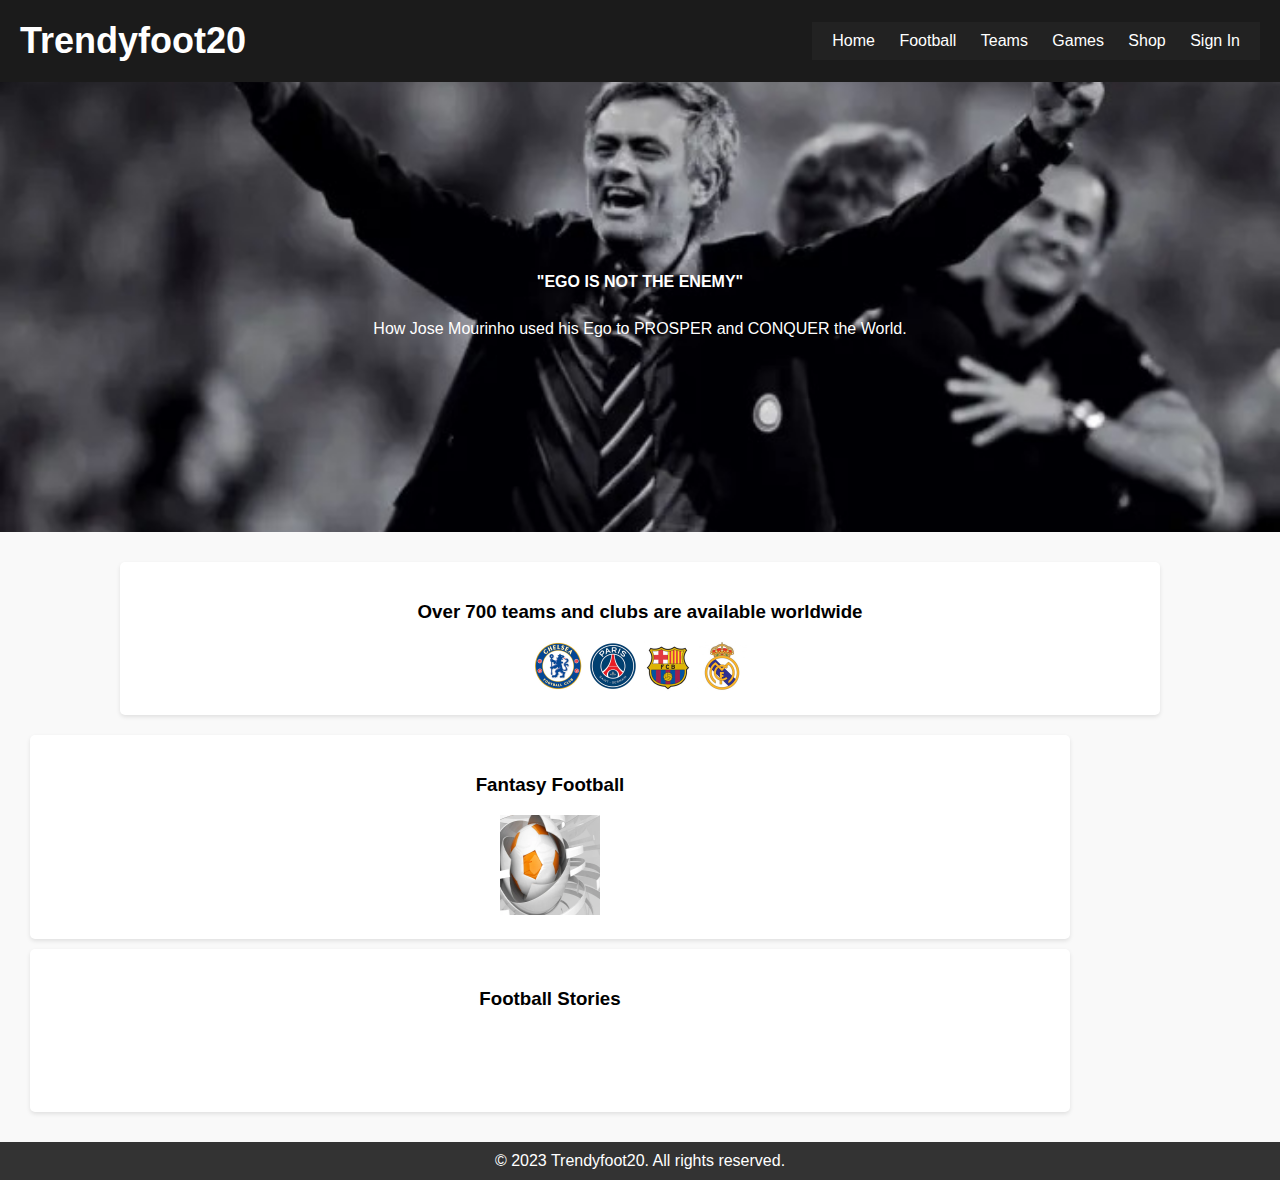
<file: index.html>
<!DOCTYPE html>
<html>
<head>
    <meta charset="utf-8">
    <link rel="stylesheet" href="style.css">
    <title>Trendyfoot20 Home Page</title>

</head>
<body>
<header>
    <h1>Trendyfoot20</h1>
    <nav>
        <a href="#">Home</a>
        <a href="Index1.html">Football</a>
        <a href="index2.html">Teams</a>
        <a href="#">Games</a>
        <a href="#">Shop</a>
        <a href="#" class="navigation-button">Sign In</a>
    </nav>
</header>

<div class="caption center">
    <h2>"EGO IS NOT THE ENEMY"</h2>
    <p>How Jose Mourinho used his Ego to PROSPER and CONQUER the World.</p>
</div>

<main>
    <div class="featured-sport">
        <div class="sport-card">
            <h3>Over 700 teams and clubs are available worldwide</h3>
            <img src="chelsea.jpg" alt="Image 1"  width="50" height="50">
            <img src="PSG_FC_logo.jpg" alt="Image 2" width="50" height="50">
            <img src="802_fcbarcelona.jpg" alt="Image 2" width="50" height="50">
            <img src="545_realmadridfc.jpg" alt="Image 2" width="50" height="50">
        </div>
    </div>
    <div class="sport-card">
        <h3>Fantasy Football</h3>
        <img src="depositphotos_2604852-stock-photo-football-imagination.jpg" alt="Image 1"  width="100" height="100">
    </div>
    <div class="sport-card">
        <h3>Football Stories</h3>
        <p>One of the greatest football stories of all time revolves around the legendary Brazilian striker Ronaldo. In the 2002 FIFA World Cup, Ronaldo faced tremendous pressure after suffering a career-threatening knee injury just a few years prior. However, he defied all odds and led Brazil to victory in the tournament, scoring crucial goals and showcasing his unparalleled skill and determination. This triumph not only solidified Ronaldo's place among the footballing greats but also serves as an inspiration to never give up on your dreams, no matter the challenges you face.</p>
    </div>
</main>

<footer>
    &copy; 2023 Trendyfoot20. All rights reserved.
</footer>
</body>
</html>
</file>
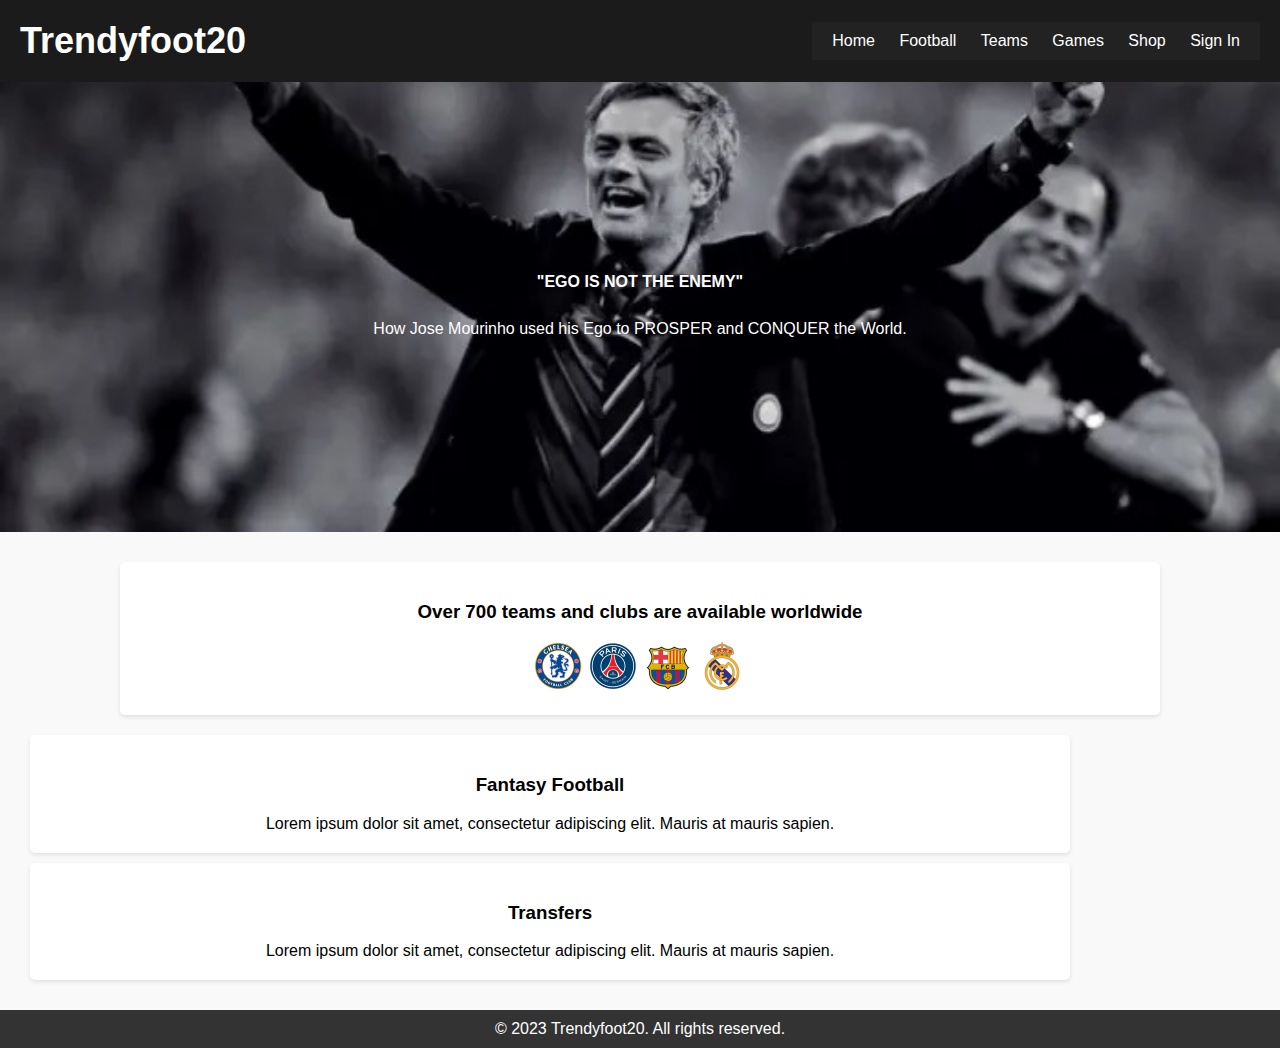
<file: football.html>
<!DOCTYPE html>
<html>
<head>
    <meta charset="utf-8">
    <link rel="stylesheet" href="style.css">
    <title>Trendyfoot20 Home Page</title>
</head>
<body>
<header>
    <h1>Trendyfoot20</h1>
    <nav>
        <a href="#">Home</a>
        <a href="#">Football</a>
        <a href="#">Teams</a>
        <a href="#">Games</a>
        <a href="#">Shop</a>
        <a href="#" class="navigation-button">Sign In</a>
    </nav>
</header>

<div class="caption center">
    <h2>"EGO IS NOT THE ENEMY"</h2>
    <p>How Jose Mourinho used his Ego to PROSPER and CONQUER the World.</p>
</div>

<main>
    <div class="featured-sport">
        <div class="sport-card">
            <h3>Over 700 teams and clubs are available worldwide</h3>
            <img src="chelsea.jpg" alt="Image 1"  width="50" height="50">
            <img src="PSG_FC_logo.jpg" alt="Image 2" width="50" height="50">
            <img src="802_fcbarcelona.jpg" alt="Image 2" width="50" height="50">
            <img src="545_realmadridfc.jpg" alt="Image 2" width="50" height="50">
        </div>
    </div>
        <div class="sport-card">
            <h3>Fantasy Football</h3>
            <p1>Lorem ipsum dolor sit amet, consectetur adipiscing elit. Mauris at mauris sapien.</p1>
        </div>
        <div class="sport-card">
            <h3>Transfers</h3>
            <p1>Lorem ipsum dolor sit amet, consectetur adipiscing elit. Mauris at mauris sapien.</p1>
        </div>
    </div>
</main>

<footer>
    &copy; 2023 Trendyfoot20. All rights reserved.
</footer>
</body>
</html>
</file>
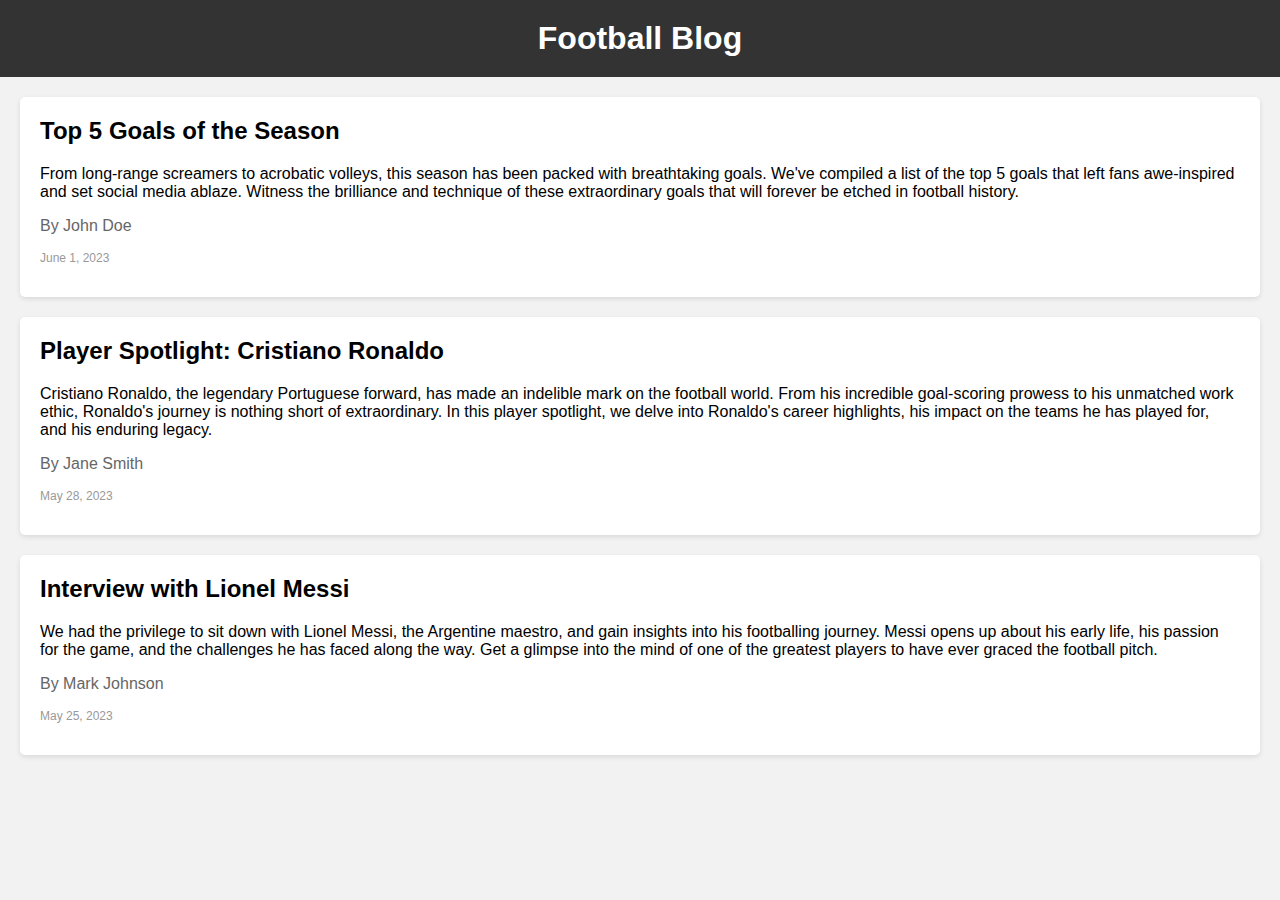
<file: Football.html>
<!DOCTYPE html>
<html>
<head>
  <title>Football Blog</title>
  <style>
    body {
      font-family: Arial, sans-serif;
      background-color: #f2f2f2;
      margin: 0;
      padding: 0;
    }
    
    #header {
      background-color: #333;
      color: #fff;
      padding: 20px;
      text-align: center;
    }
    
    #header h1 {
      margin: 0;
    }
    
    #content {
      margin: 20px;
    }
    
    .post {
      background-color: #fff;
      border-radius: 5px;
      box-shadow: 0 2px 5px rgba(0, 0, 0, 0.1);
      padding: 20px;
      margin-bottom: 20px;
    }
    
    .post h2 {
      margin-top: 0;
    }
    
    .post p {
      margin-top: 10px;
    }
    
    .post .author {
      color: #666;
    }
    
    .post .date {
      color: #999;
      font-size: 12px;
    }
  </style>
</head>
<body>
  <div id="header">
    <h1>Football Blog</h1>
  </div>
  <div id="content">
    <div class="post">
      <h2>Top 5 Goals of the Season</h2>
      <p>From long-range screamers to acrobatic volleys, this season has been packed with breathtaking goals. We've compiled a list of the top 5 goals that left fans awe-inspired and set social media ablaze. Witness the brilliance and technique of these extraordinary goals that will forever be etched in football history.</p>
      <p class="author">By John Doe</p>
      <p class="date">June 1, 2023</p>
    </div>
    <div class="post">
      <h2>Player Spotlight: Cristiano Ronaldo</h2>
      <p>Cristiano Ronaldo, the legendary Portuguese forward, has made an indelible mark on the football world. From his incredible goal-scoring prowess to his unmatched work ethic, Ronaldo's journey is nothing short of extraordinary. In this player spotlight, we delve into Ronaldo's career highlights, his impact on the teams he has played for, and his enduring legacy.</p>
      <p class="author">By Jane Smith</p>
      <p class="date">May 28, 2023</p>
    </div>
    <div class="post">
      <h2>Interview with Lionel Messi</h2>
      <p>We had the privilege to sit down with Lionel Messi, the Argentine maestro, and gain insights into his footballing journey. Messi opens up about his early life, his passion for the game, and the challenges he has faced along the way. Get a glimpse into the mind of one of the greatest players to have ever graced the football pitch.</p>
      <p class="author">By Mark Johnson</p>
      <p class="date">May 25, 2023</p>
    </div>
  </div>
</body>
</html>
</file>
<file: style.css>
body {
    font-family: Arial, sans-serif;
    background-color: #f9f9f9;
    margin: 0;
    padding: 0;
  }

  header {
    background-color: #1b1b1b;
    padding: 20px;
    color: #fff;
    text-align: center;
  }

  h1 {
    font-size: 36px;
    margin: 0;
  }

  nav {
    background-color: #222;
    color: #fff;
    padding: 10px;
    text-align: right;
  }

  nav a {
    color: #fff;
    text-decoration: none;
    margin: 0 10px;
  }

  main {
    padding: 20px;
    text-align: center;
  }

  .featured-sport {
    display: flex;
    flex-wrap: wrap;
    justify-content: center;
  }

  .sport-card {
    background-color: #fff;
    border-radius: 5px;
    box-shadow: 0 2px 4px rgba(0, 0, 0, 0.1);
    margin: 10px;
    padding: 20px;
    width: 1000px;
  }

  .sport-card h2 {
    font-size: 24px;
    margin: 0 0 10px;
  }

  .sport-card p {
    font-size: 14px;
    margin: 0;
  }

  footer {
    background-color: #333;
    color: #fff;
    padding: 10px;
    text-align: center;
  }
  .caption.center {
    display: flex;
    flex-direction: column;
    justify-content: center;
    align-items: center;
    height: 50vh; /* Adjust the height value if needed */
}
header {
    display: flex;
    justify-content: space-between;
    align-items: center;
}

nav a {
    margin-left: 10px;
}
.caption.center {
    background-image: url("Mourinho.jpg");
    background-size: cover;
    background-position: center;
}
h2 {
    color: #ffffff;
    font-size: 1em;
}
p {
    color: #ffffff;
    font-size: 1em;
}
</file>
